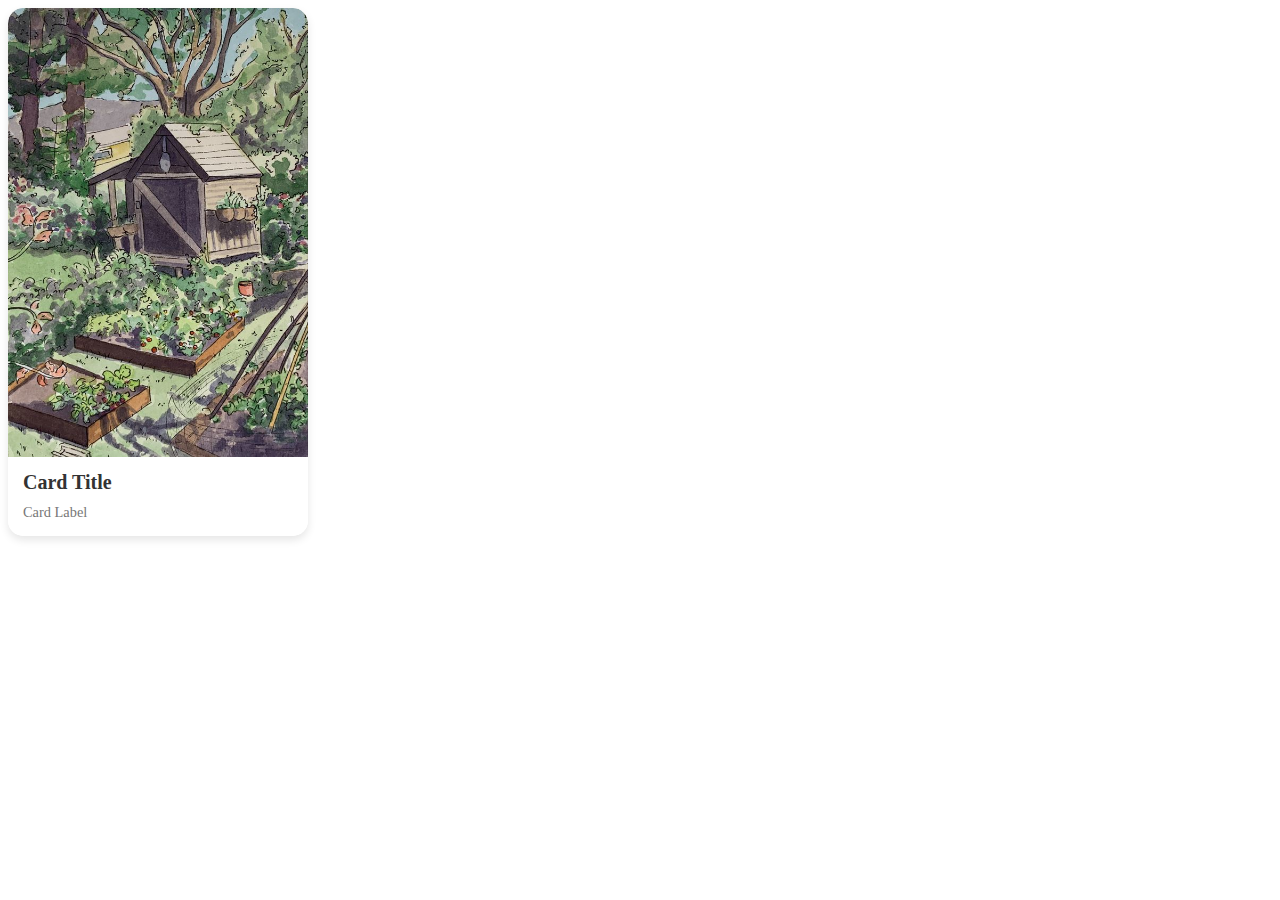
<file: Alignment/index.html>
<!DOCTYPE html>
<html lang="en">
<head>
    <meta charset="UTF-8">
    <meta name="viewport" content="width=device-width, initial-scale=1.0">
    <title>Alignment</title>
    <link rel="stylesheet" href="styles.css">
</head>
<body>
    <div class="card">
        <img src="bc0940efc8a6a9601b7207433e9aff55.jpg" alt="Card Image" class="card-image">
        <div class="card-content">
            <h3 class="card-title">Card Title</h3>
            <p class="card-label">Card Label</p>
        </div>
    </div>    
</body>
</html>
</file>
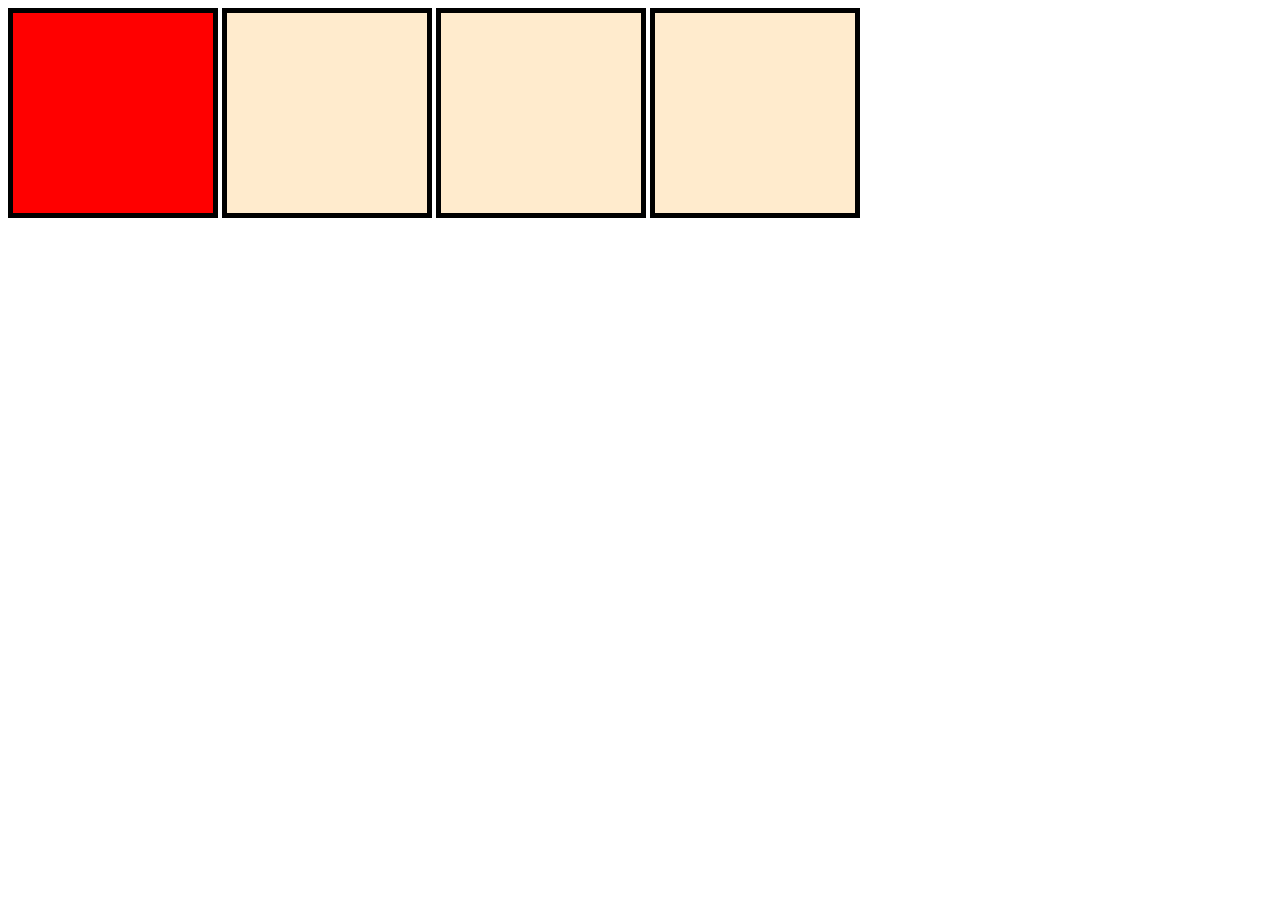
<file: practice/block-and-inline/index.html>
<!DOCTYPE html>
<html lang="en">
<head>
    <meta charset="UTF-8">
    <meta name="viewport" content="width=device-width, initial-scale=1.0">
    <title>Blocks and Inline</title>
    <link rel="stylesheet" href="styles.css">
</head>
<body>
    <div class="box-1"></div>
    <div class="box-2"></div>
    <div class="box-3"></div>
    <div class="box-4"></div>
</body>
</html>
</file>
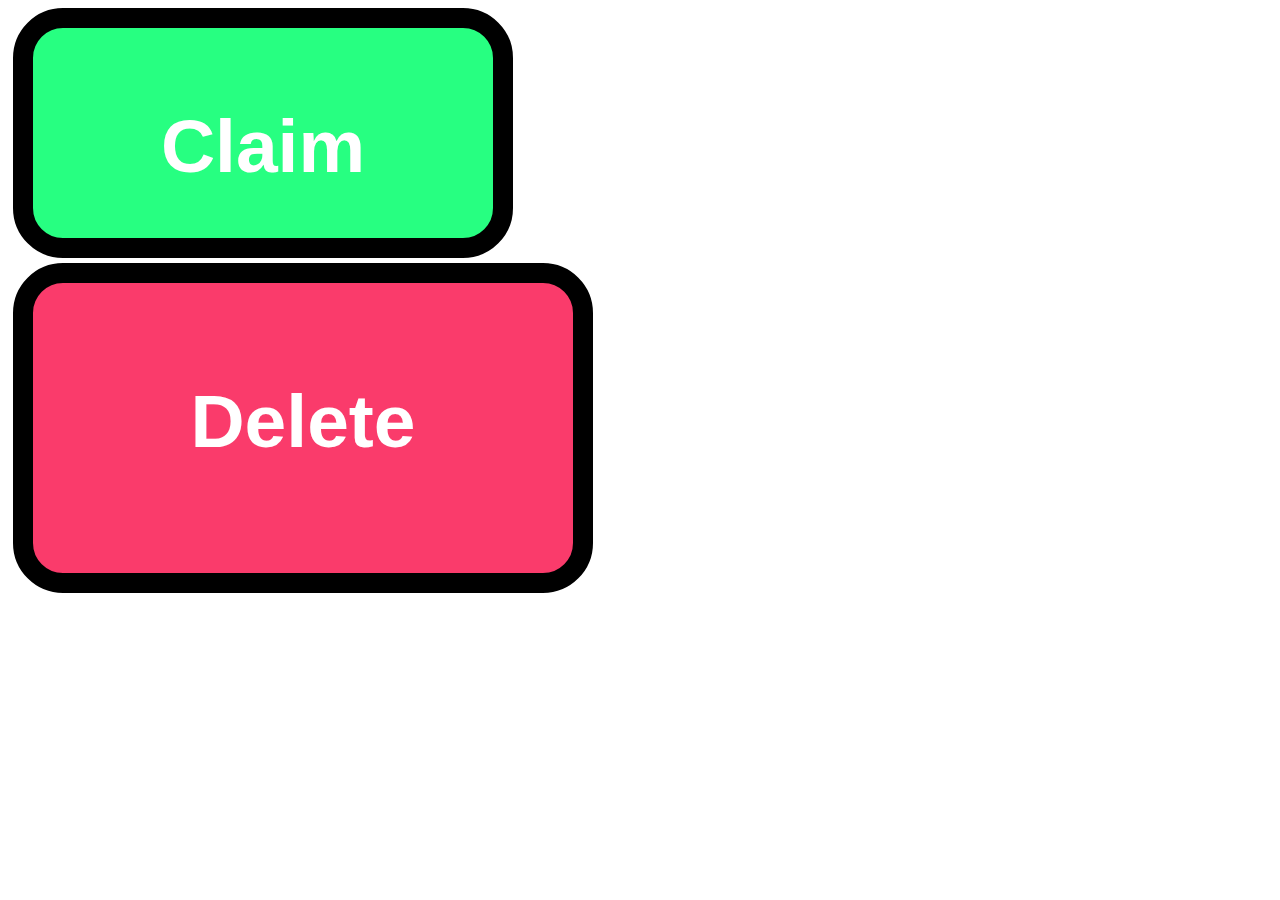
<file: practice/div/index.html>
<!DOCTYPE html>
<html lang="en">
<head>
    <meta charset="UTF-8">
 <meta name="viewport" content="width=device-width, initial-scale=1.0">
    <title>Learning DIM</title>
    <link rel="stylesheet" href="/practice/div/styles.css">
</head>
<body>
    <div class="case-1">
        <p>Claim</p>
    </div>

    <div class="case-2">
        <p>Delete</p>
    </div>
</body>
</html>
</file>
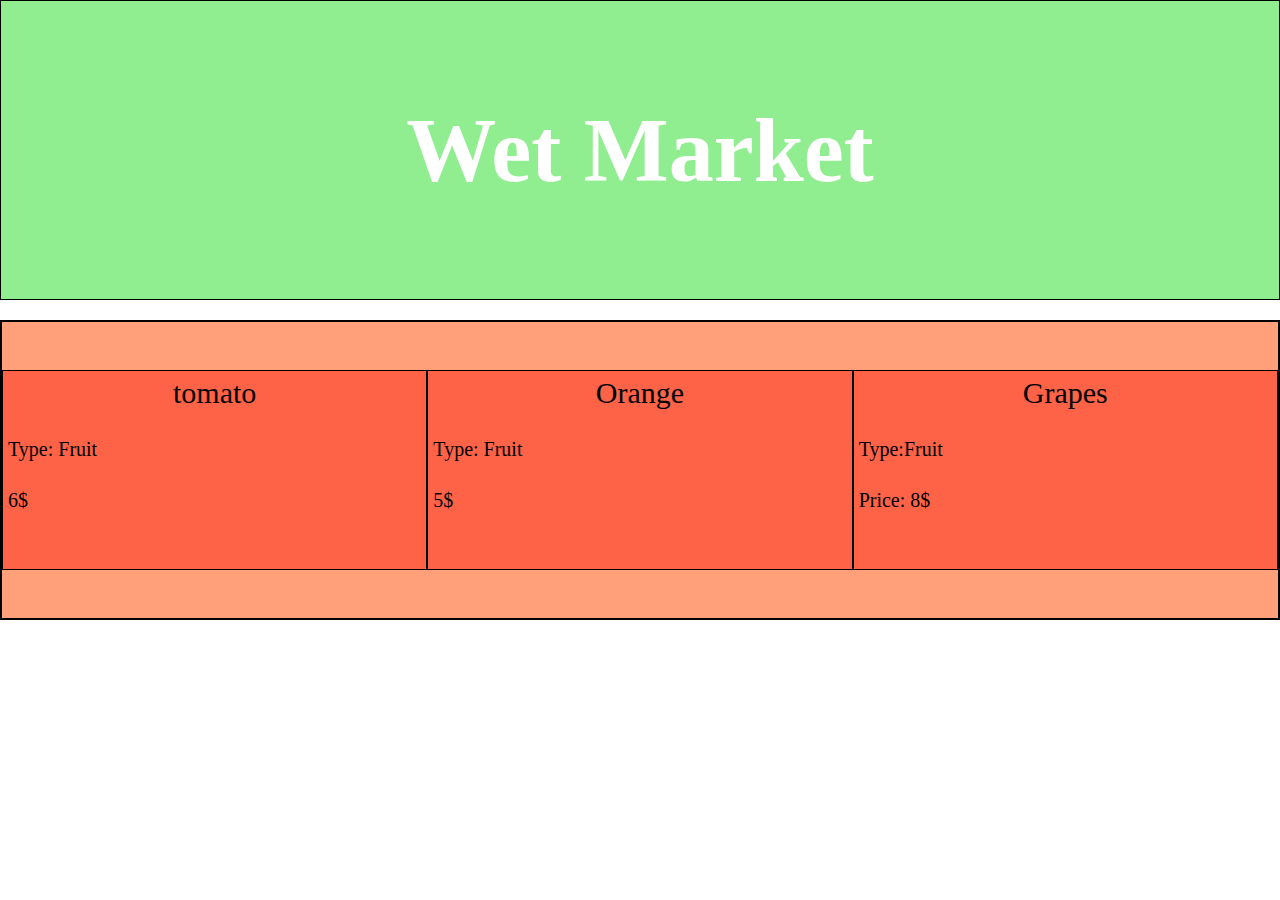
<file: practice/flex/experiment-1/index.html>
<!DOCTYPE html>
<html lang="en">
<head>
    <meta charset="UTF-8">
    <meta name="viewport" content="width=device-width, initial-scale=1.0">
    <title>Expirement div #1</title>
    <link rel="stylesheet" href="styles.css">
</head>
<body>
    <div class="menu-container">
        <div>Wet Market</div>
    </div>

    <div class="store-container">
        <div>
            <p class="main">tomato</p>
            <br>
            <p class="desc">Type: Fruit</p>
            <br>
            <p class="price">6$</p>
        </div>
        <div>
            <p class="main">Orange</p>
            <br>
            <p class="desc">Type: Fruit</p>
            <br>
            <p class="price">5$</p>
        </div>
        <div>
            <p class="main">Grapes</p>
            <br>
            <p class="desc">Type:Fruit</p>
            <br>
            <p class="price">Price: 8$</p>
        </div>
    </div>
</body>
</html>
</file>
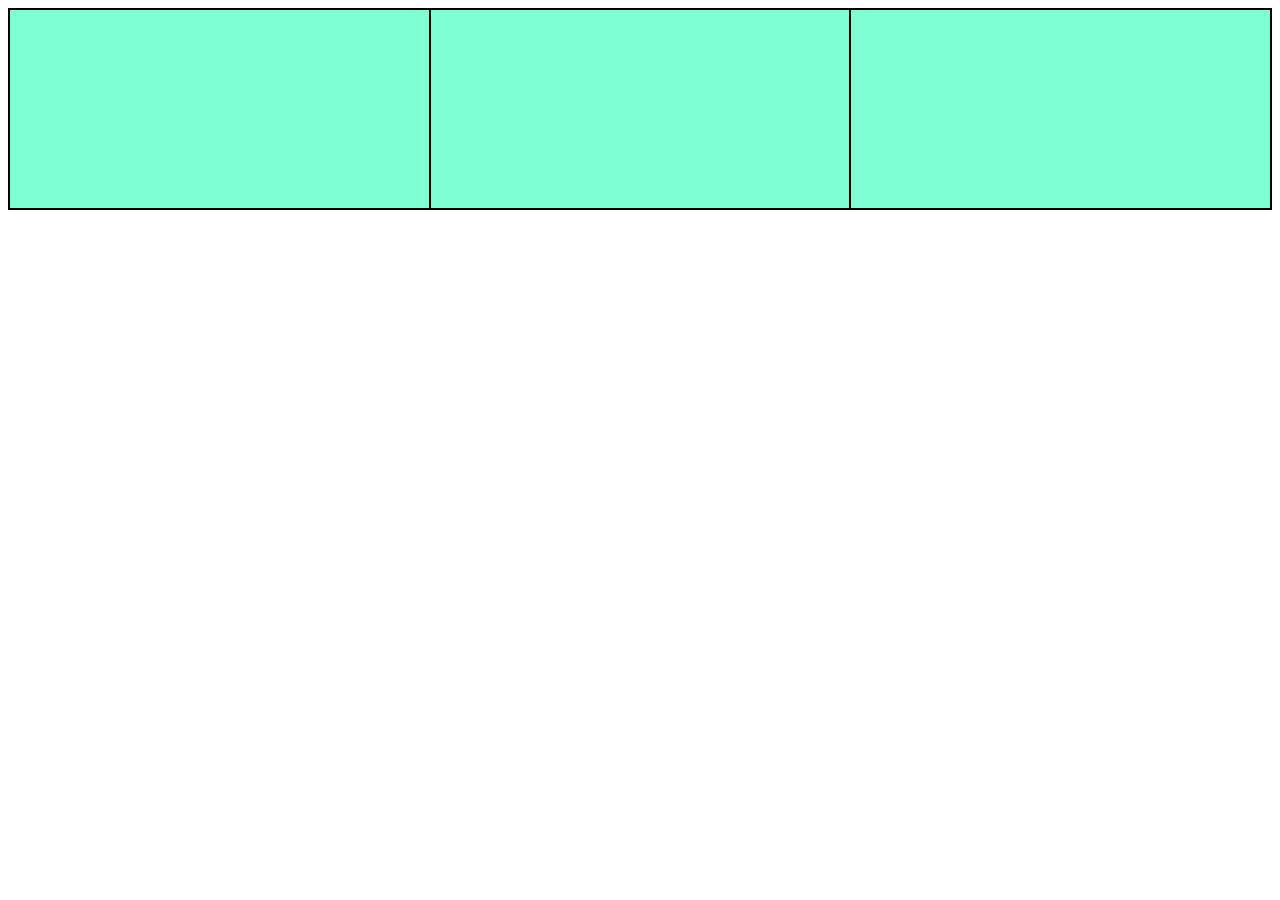
<file: practice/flex/flex-properties/index.html>
<!DOCTYPE html>
<html lang="en">
<head>
    <meta charset="UTF-8">
    <meta name="viewport" content="width=device-width, initial-scale=1.0">
    <title>Flex Properties</title>
    <link rel="stylesheet" href="styles.css">
</head>
<body>
    <div class="container-a">
        <div class="container-a-item a-item-1"></div>
        <div class="container-a-item a-item-2"></div>
        <div class="container-a-item a-item-3"></div>
    </div>

    <div class="main-container">
        <div class="container-b">
            <div class="container-b-item b-item-1"></div>
            <div class="container-b-item b-item-2"></div>
            <div class="container-b-item b-item-3"></div>
        </div>
    </div>
</body>
</html>
</file>
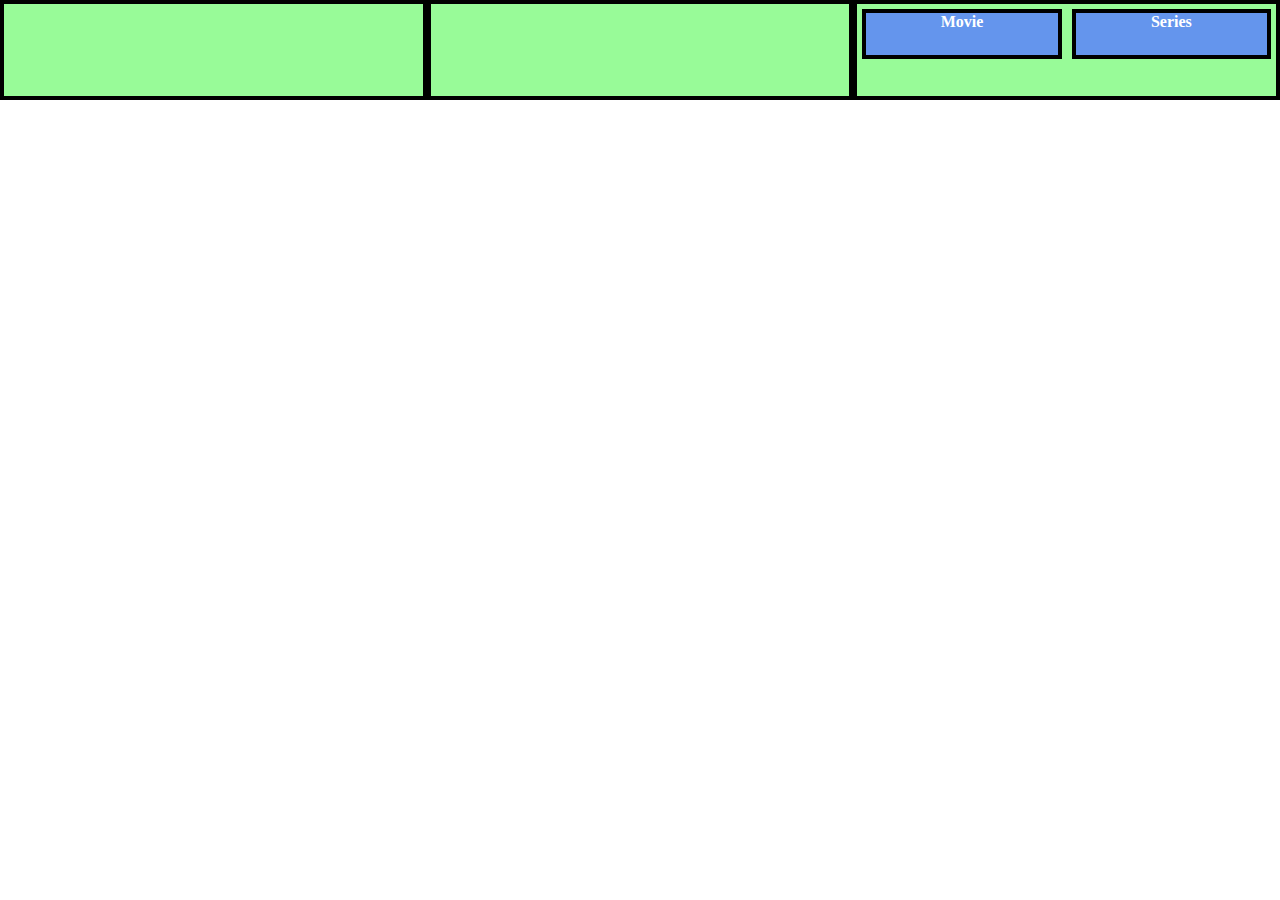
<file: practice/flex/introduction/index.html>
<!DOCTYPE html>
<html lang="en">
<head>
    <meta charset="UTF-8">
    <meta name="viewport" content="width=device-width, initial-scale=1.0">
    <title>Flex</title>
    <link rel="stylesheet" href="styles.css">
</head>
<body>
    <div class="flex-container">
        <div class="one"></div>
        <div class="two"></div>
        <div class="three">
            <div>
                <p>Movie</p>
            </div>
            <div>
                <p>Series</p>
            </div>
        </div>   
      </div>
</body>
</html>
</file>
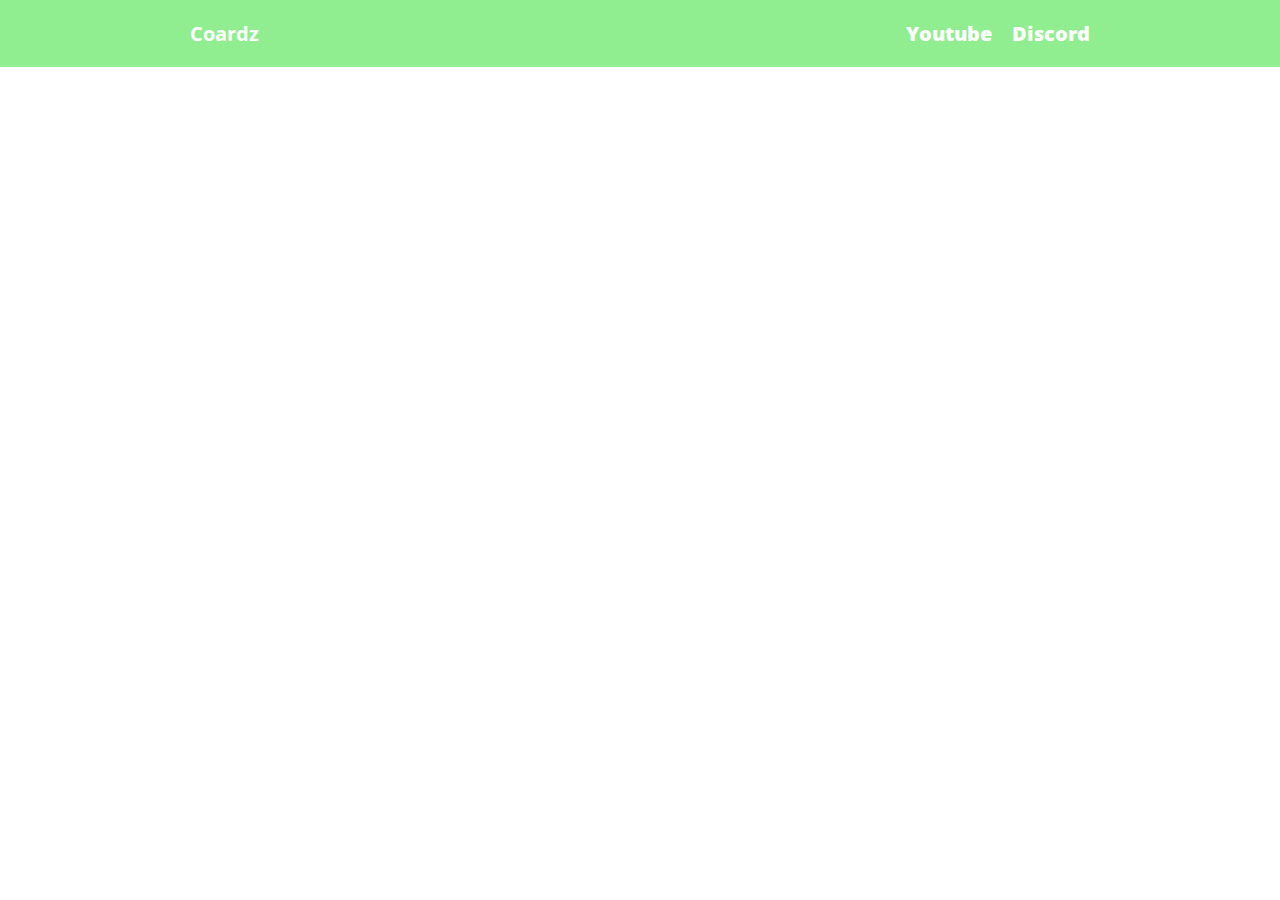
<file: practice/flex/learning-outcome/index.html>
<!DOCTYPE html>
<html lang="en">
<head>
    <meta charset="UTF-8">
    <meta name="viewport" content="width=device-width, initial-scale=1.0">
    <title>Flex Showcase</title>
    <link rel="stylesheet" href="styles.css">
    <link rel="preconnect" href="https://fonts.googleapis.com">
    <link rel="preconnect" href="https://fonts.gstatic.com" crossorigin>
    <link href="https://fonts.googleapis.com/css2?family=Open+Sans:ital,wght@0,300..800;1,300..800&display=swap" rel="stylesheet">
</head>
<body>
    <div class="navigation-container">
        <div class="navigation">
            <div class="name">Coardz</div>
            <div class="socials">
                <div class="youtube">Youtube</div>
                <div class="discord">Discord</div>
            </div>
        </div>
    </div>
</body>
</html>
</file>
<file: Alignment/styles.css>
.card {
    width: 300px; /* Adjust width as needed */
    border-radius: 15px;
    overflow: hidden; /* Ensures content stays within the rounded corners */
    background-color: white; /* The background color of the card content */
    box-shadow: 0 4px 8px rgba(0, 0, 0, 0.1); /* Optional: Adds a shadow for depth */
}

.card-image {
    width: 100%;
    border-top-left-radius: 15px;
    border-top-right-radius: 15px;
    object-fit: cover; /* Ensures the image covers the area without stretching */
}

.card-content {
    padding: 15px;
    background-color: white;
    border-bottom-left-radius: 15px;
    border-bottom-right-radius: 15px;
    margin-top: -5px; /* This overlaps the card conten  t slightly on the image */
}

.card-title {
    margin: 0 0 10px;
    font-size: 1.25em;
    color: #333;
}

.card-label {
    margin: 0;
    font-size: 0.9em;
    color: #777;
}
</file>
<file: practice/block-and-inline/styles.css>
div {
    outline: 5px solid black;
    width: 200px;
    height: 200px;
    background-color: blanchedalmond;
    display: inline-block;
    margin: 5px 5px;
    padding: 5px;
    box-sizing: border-box;
}


.box-1 {
    background-color: red;
}
</file>
<file: practice/div/styles.css>
* {
    color: white;
    font-family: 'Segoe UI', Tahoma, Geneva, Verdana, sans-serif;
    font-weight: bold;
    font-size: 75px;
    text-align: center;
    border-radius: 50px;
}

/* this object is for case-1 */
.case-1 {
    background-color: #27ff81;
    width: 500px;
    height: 250px;
    box-sizing: border-box;
    border: black solid 20px;
    margin: 5px;
}
/* Summary case-1 
what box-sizing: border-box; does is add all border and margin to the total width which is equal to 500 width and 250 weight
padding is very buggy here idk why*/

/* this object is for case-2 */
.case-2 {
    background-color: #fa3b6b;
    width: 500px;
    height: 250px;
    box-sizing: content-box;
    border: black solid 20px;
    margin: 5px;
    padding: 20px 20px;
}
/*This is like classic it just add the width of content and border for example if weight is 500px and border is 20px
then it will be 520px just like the default*/
</file>
<file: practice/flex/experiment-1/styles.css>
* {
    padding: 0px;
    margin: 0px;
    box-sizing: border-box;
}

.menu-container {
    background-color: lightgreen;
    height: 300px;
    border: 1px solid black;
    display: flex;
    justify-content: center;
    flex-direction: row;
    align-items: center;
    margin-bottom: 20px;
}

.menu-container div {
    margin: 0 10px;
    /* border: 1px solid black; */
    font-weight: bold;
    font-size: 90px;
    color: white;
}

.store-container {
    background-color: lightsalmon;
    /* height: 300px; */
    /* border: 1px solid black; */
    display: flex;
    height: 300px;
    align-items: center;
    border: 2px black solid;
}

.store-container div {
    height: 200px;
    background-color: tomato;
    border: 1px solid black;
    flex: 1;
}

.store-container div p {
    margin: 5px;
    color: black;
}

.store-container div .main {
    font-size: 30px;
    text-align: center;
}

.store-container div .desc, .store-container div .price {
    font-size: 20px;
}
</file>
<file: practice/flex/flex-properties/styles.css>
* {
    box-sizing: border-box;
}

.container-a {
    justify-content: center;
    display: flex;
    background-color: rebeccapurple;
    border: 1px black solid;
}

.container-a-item {
    width: 200px;
    height: 200px;
    background-color: aquamarine;
    border: black 1px solid;
    flex: 1;
}

@media(max-width: 750px) {
    .container-a-item {
        flex-direction: column;
    }
}
</file>
<file: practice/flex/introduction/styles.css>
* {
    padding: 0px;
    margin: 0px;
    box-sizing: border-box;
}

.flex-container {
    display: flex;
}


.flex-container div {
    height: 100px;
    border: 4px black solid;
    background-color: palegreen;
    flex: 1;
}

.three {
    display: flex;
}

.three div {
    margin: 5px;
    height: 50px;
    background-color: cornflowerblue;
    flex: 1;
}

.three div p {
    text-align: center;
    color: white;
    font-weight: bold;
}
</file>
<file: practice/flex/learning-outcome/styles.css>
* {
    box-sizing: border-box;
    padding: 0px;
    margin: 0px;
}

.navigation-container {
    /* turns color into white */
    color: #fff;
    
    /* background color */
    background-color: lightgreen;
    
    /* 20 top and bottom this made space */
    padding: 20px 0;

    display: flex;

    /* this center the navigation */
    justify-content: center;
}

.navigation {
    /* Debugging */
    /* border: 2px white solid; */
    width: 900px;
    display: flex;
    justify-content: space-between;
}

.navigation div {
    font-family: "Open Sans";
    font-weight: bolder;
    font-size: 20px;
}

.socials {
    /* Dubugging */
    /* border: 1px solid white; */
    display: flex;
    justify-content: flex-end;
}

.discord {
    margin-left: 20px;
}
</file>
